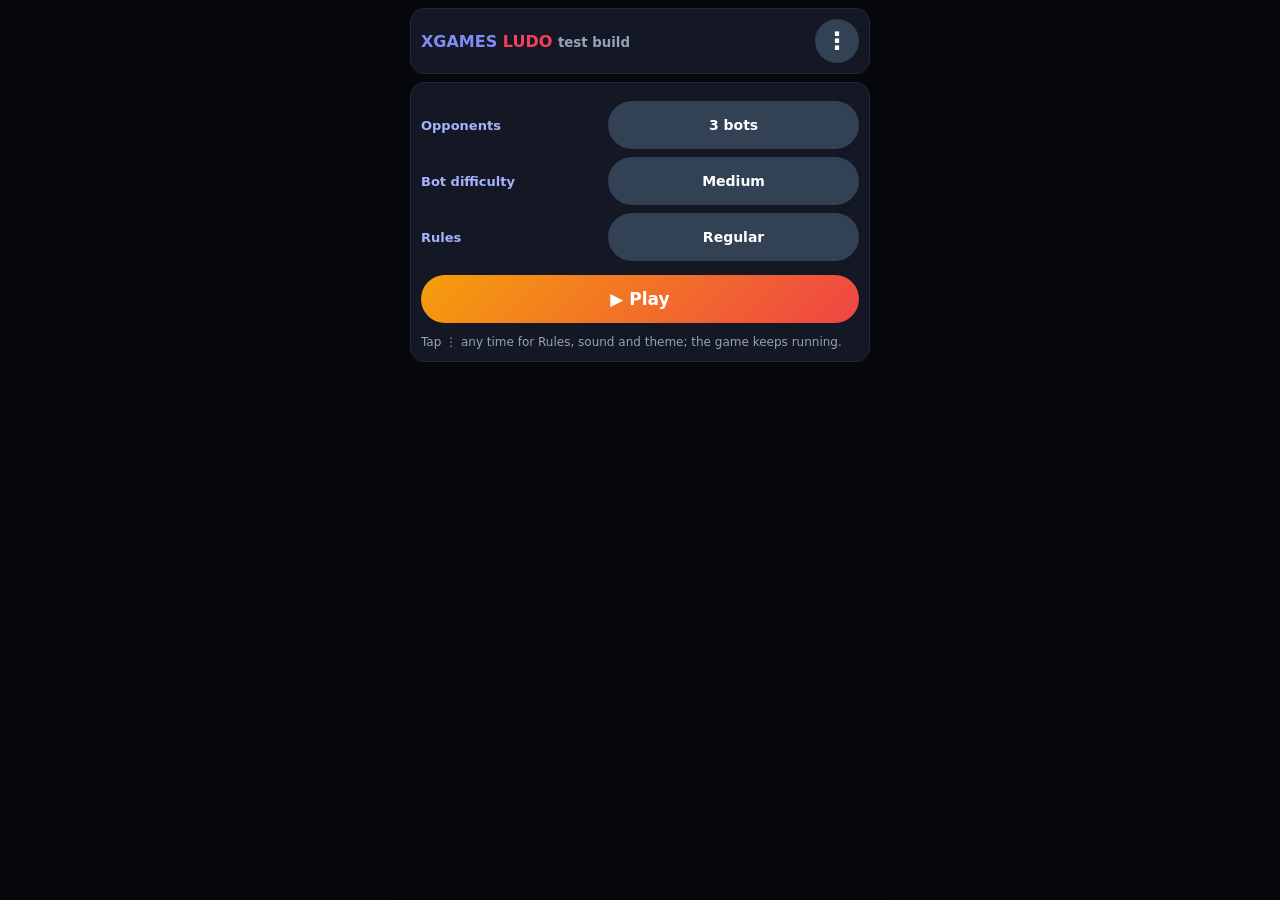
<file: ludo.html>
<!DOCTYPE html>
<html lang="en"><head><meta charset="UTF-8">
<meta name="viewport" content="width=device-width,initial-scale=1,maximum-scale=1,user-scalable=no">
<title>Xgames Ludo (test)</title>
<style>
*{box-sizing:border-box;-webkit-user-select:none;user-select:none;touch-action:manipulation}
body{margin:0;padding:8px;font-family:system-ui,-apple-system,'Segoe UI',Roboto,sans-serif;background:#07080c;color:#f1f5f9;display:flex;flex-direction:column;align-items:center;gap:8px;min-height:100vh}
.card{width:100%;max-width:460px;background:#141724;border:1px solid #23273a;border-radius:14px;padding:10px}
button{font:inherit;font-weight:700;font-size:14px;color:#fff;border:0;border-radius:99px;padding:8px 14px;min-height:48px;background:#334155;cursor:pointer}
button.go{background:linear-gradient(135deg,#f59e0b,#ef4444);font-size:17px;width:100%}
button.on{outline:3px solid #fbbf24;background:#3a2a14}
button:disabled{opacity:.35}
button.red{background:#dc2626}button.blue{background:#2563eb}
#menu{position:absolute;right:8px;top:calc(100% + 4px);min-width:210px;background:#0b0c12;border:1px solid #334155;border-radius:14px;padding:6px;box-shadow:0 10px 26px rgba(0,0,0,.6);z-index:30;display:flex;flex-direction:column;gap:4px}
#menu.hide{display:none!important}
#menu button{background:transparent;text-align:left;border-radius:10px;min-height:44px;padding:6px 12px;font-size:14px}
#menu button:active{background:#1e2433}
#menu button.danger{color:#fca5a5}
#menu hr{border:0;border-top:1px solid #23273a;margin:2px 4px;width:calc(100% - 8px)}
#cf{position:fixed;inset:0;background:rgba(0,0,0,.72);display:flex;align-items:center;justify-content:center;z-index:40;padding:20px}
.cbx{background:#141724;border:1px solid #334155;border-radius:16px;padding:18px;max-width:320px;width:100%;text-align:center}
.cbx p{margin:0 0 14px;font-size:14px;line-height:1.4}
.cbx .row{gap:10px}.cbx button{flex:1}
.row{display:flex;gap:8px;align-items:center;flex-wrap:wrap}.hide{display:none!important}
.opt{display:grid;grid-template-columns:1fr 1.4fr;gap:8px;align-items:center;margin-top:8px;color:#a5b4fc;font-weight:700;font-size:13px}
canvas{display:block;width:100%;height:auto;border-radius:12px;box-shadow:0 8px 22px rgba(0,0,0,.55)}
.cw{position:relative;margin-top:8px}
#dice{position:absolute;left:50%;top:50%;transform:translate(-50%,-50%);display:flex;gap:calc(var(--c)*.3);perspective:500px;pointer-events:none;opacity:0;transition:opacity .3s;--c:36px}
.cube{width:var(--c);height:var(--c);position:relative;transform-style:preserve-3d;transition:transform 1s cubic-bezier(.15,.7,.25,1)}
.f{position:absolute;inset:0;border-radius:22%;background:linear-gradient(145deg,#fff,#cbd5e1);box-shadow:inset 0 0 6px rgba(0,0,0,.3);display:grid;grid-template:repeat(3,1fr)/repeat(3,1fr);padding:14%;backface-visibility:hidden}
.f i{border-radius:50%;margin:10%}
.f i.p{background:radial-gradient(circle at 35% 30%,#475569,#0f172a)}
.pl{flex:1;min-width:70px;padding:6px;border-radius:10px;border:2px solid transparent;background:#0b0c12;font-size:12px;font-weight:800;text-align:center}
.pl.turn{border-color:#fbbf24}
#msg{min-height:34px;text-align:center;font-size:13px;color:#e2e8f0;padding:6px}
.how{font-size:12px;color:#94a3b8;line-height:1.5;margin-top:10px}
#rules{position:fixed;left:0;right:0;bottom:0;margin:0 auto;max-width:460px;max-height:62vh;display:flex;flex-direction:column;background:rgba(20,23,36,.97);border:1px solid #334155;border-bottom:0;border-radius:16px 16px 0 0;box-shadow:0 -8px 24px rgba(0,0,0,.5);z-index:20;transform:translateY(0);transition:transform .2s}
#rules.hide{display:flex!important;transform:translateY(105%);pointer-events:none}
.rh{display:flex;justify-content:space-between;align-items:center;padding:8px 12px;border-bottom:1px solid #23273a;font-weight:800;font-size:14px;color:#fbbf24}
.rh button{min-height:36px;padding:2px 14px;font-size:13px}
#rb{overflow-y:auto;padding:6px 12px 16px;-webkit-user-select:text;user-select:text}
#rb details{border-bottom:1px solid #1e2433;padding:6px 0}
#rb summary{font-weight:800;font-size:13px;color:#a5b4fc;cursor:pointer;min-height:32px;display:flex;align-items:center}
#rb ul{margin:4px 0 6px;padding-left:18px;font-size:12.5px;line-height:1.55;color:#cbd5e1}
#rb b{color:#fff}
</style></head><body>
<div class="card row" style="justify-content:space-between;position:relative;flex-wrap:nowrap"><b style="color:#818cf8">XGAMES <span style="color:#f43f5e">LUDO</span> <small style="color:#94a3b8">test build</small></b>
  <span class="row" style="gap:6px;flex-wrap:nowrap"><button id="mic" class="blue hide" aria-label="Microphone" style="min-height:44px;min-width:44px;padding:0 12px">🎙️</button><button id="menuBtn" aria-label="Menu" aria-expanded="false" style="min-height:44px;width:44px;padding:0;font-size:24px;line-height:1">⋮</button></span>
  <div id="menu" class="hide" role="menu">
    <button id="mRules">📖 Rules</button>
    <button id="mSnd">🔊 Sound: On</button>
    <button id="mThm">🎨 Theme: Classic</button>
    <hr><button id="mQuit" class="danger">⬅ Main menu</button>
  </div>
</div>

<div id="setup" class="card">
  <div class="opt"><span>Opponents</span><button id="oN"></button></div>
  <div class="opt"><span>Bot difficulty</span><button id="oL"></button></div>
  <div class="opt"><span>Rules</span><button id="oM"></button></div>
  <button class="go" id="start" style="margin-top:14px">▶ Play</button>
  <div class="how">Tap ⋮ any time for Rules, sound and theme; the game keeps running. <span style="display:none">Roll two dice. Tap a die or the total, then tap a glowing token. If only one move is possible, it plays automatically. A die showing 6 brings a token out and earns another throw. Land on an enemy token to send it home (safe stars are protected). When you use the total and a die's landing square holds an enemy, your token stops there and captures. Two of your tokens on a square make a block nobody can pass. Lock on the Stop: get two tokens onto your gold-ringed Stop square before anyone enters home.</span></div>
</div>

<div id="game" class="card hide">
  <div class="row" id="hud"></div>
  <div class="cw"><canvas id="cv" width="720" height="720"></canvas><div id="dice"></div></div>
  <div id="msg"></div>
  <div class="row" id="ctl" style="justify-content:center"></div>
</div>

<div id="cf" class="hide"><div class="cbx"><p id="cfMsg"></p><div class="row"><button id="cfNo">Stay</button><button id="cfYes" class="red">Leave</button></div></div></div>

<div id="rules" class="hide" role="dialog" aria-label="Ludo rules">
  <div class="rh"><span>📖 Ludo Rules</span><button id="rulesX">✕ Close</button></div>
  <div id="rb">
    <details open><summary>🎯 Goal &amp; dice</summary><ul>
      <li>Get all <b>4 tokens home</b> first. No exact roll needed to finish.</li>
      <li>Each turn you roll <b>two dice</b>. Use each die on any token, or tap <b>Total</b> to move one token both dice at once.</li>
      <li>Split dice freely: with a 3 and a 2, token A can take the 3 and token B the 2.</li>
      <li>A <b>6</b> on a die brings a token out of the yard (single die only, not the Total) and earns <b>another throw</b>.</li>
    </ul></details>
    <details><summary>⚔️ Captures</summary><ul>
      <li>Land on an enemy token to <b>send it home</b>. Tokens on a ★ are safe.</li>
      <li>A capture <b>stops that token dead</b>. It can't use the other die in the same roll; the leftover die can only move a <b>different</b> token.</li>
      <li>Using the Total, your token stops at the first square where one die alone would land on an enemy, captures there, and the other die stays free for another token.</li>
    </ul></details>
    <details><summary>🧱 Blocks &amp; safe stars</summary><ul>
      <li><b>Two of your tokens</b> on one square make a block. Nobody can pass it.</li>
      <li>★ squares (including each start square) can't be captured on.</li>
    </ul></details>
    <details><summary>🔒 Lock on the Stop</summary><ul>
      <li>Get <b>two tokens</b> onto your gold-ringed Stop square before anyone can enter home. Until you make the lock, home stays closed to you.</li>
    </ul></details>
    <details><summary>⚡ Auto-play</summary><ul>
      <li>One token on the board and no 6 rolled: the <b>Total</b> plays itself.</li>
      <li>Only one possible move: it plays itself too.</li>
      <li>Otherwise pick a die or Total, then tap a glowing token.</li>
    </ul></details>
  </div>
</div>

<script>
const $=id=>document.getElementById(id);
const COL=['#dc2626','#16a34a','#eab308','#2563eb'],NAME=['Red','Green','Yellow','Blue'];
const START=[1,14,27,40],BASE=[[0,0],[9,0],[9,9],[0,9]];
const HC=[[1,7,1,0],[7,1,0,1],[13,7,-1,0],[7,13,0,-1]];
const SAFE=new Set([1,14,27,40,9,22,35,48]);
const TH=[{n:'Classic',bg:'#f8fafc',ln:'#94a3b8'},{n:'Neon',bg:'#0f172a',ln:'#22d3ee'},{n:'Yard Wood',bg:'#f5e6c8',ln:'#92400e'}];
const T=[];
[[0,6,1,0,6],[6,5,0,-1,6],[7,0,1,0,2],[8,1,0,1,5],[9,6,1,0,6],[14,7,0,1,2],[13,8,-1,0,5],[8,9,0,1,6],[7,14,-1,0,2],[6,13,0,-1,5],[5,8,-1,0,6],[0,7,0,-1,1]]
 .forEach(([x,y,dx,dy,n])=>{for(let i=0;i<n;i++)T.push([x+dx*i,y+dy*i])});
const tidx=(c,p)=>(START[c]+p-1)%52;
const FT=['','translateZ(calc(var(--c)/2))','rotateX(90deg) translateZ(calc(var(--c)/2))','rotateY(90deg) translateZ(calc(var(--c)/2))','rotateY(-90deg) translateZ(calc(var(--c)/2))','rotateX(-90deg) translateZ(calc(var(--c)/2))','rotateY(180deg) translateZ(calc(var(--c)/2))'];
const PP={1:[4],2:[0,8],3:[0,4,8],4:[0,2,6,8],5:[0,2,4,6,8],6:[0,2,3,5,6,8]};
const ORI={1:[0,0],2:[-90,0],3:[0,-90],4:[0,90],5:[90,0],6:[0,180]};
$('dice').innerHTML=[0,1].map(()=>'<div class="cube">'+[1,2,3,4,5,6].map(v=>`<div class="f" style="transform:${FT[v]}">`+[0,1,2,3,4,5,6,7,8].map(k=>`<i class="${PP[v].includes(k)?'p':''}"></i>`).join('')+'</div>').join('')+'</div>').join('');
let spin=0;
function showDice(){spin++;$('dice').style.opacity=1;[...$('dice').children].forEach((c,n)=>{const o=ORI[G.dice[n]];c.style.transform=`rotateX(${o[0]+720*spin*(n?2:1)}deg) rotateY(${o[1]+360*(n?3:2)*spin}deg)`})}
function sizeDice(){const u=$('cv').clientWidth/15;$('dice').style.setProperty('--c',(u*1.1)+'px')}
window.addEventListener('resize',()=>{if(G)sizeDice()});
function pos(c,i,p){
  if(p===0){const b=BASE[c];return[b[0]+(i%2?4.5:1.5),b[1]+(i>1?4.5:1.5)]}
  if(p<=51){const t=T[tidx(c,p)];return[t[0]+.5,t[1]+.5]}
  if(p<=56){const h=HC[c],k=p-52;return[h[0]+h[2]*k+.5,h[1]+h[3]*k+.5]}
  return[7.5,7.5];
}

let S={n:3,lv:'medium',mode:'regular',th:0,snd:true},G=null;
const NET=window.__NET===true||new URLSearchParams(location.search).get('net')==='1',EMB=window!==window.parent;
let HOST=!NET,ME=0,SEATIDS=[];
const later=(fn,ms)=>{const g=G;setTimeout(()=>{if(g===G)fn()},ms)};
const who=s=>(G.names&&G.names[s])||(s===ME?'You':NAME[G.seats[s]]);
const msg=t=>$('msg').textContent=t;

let AC;
function sfx(f,d=.09,ty='sine'){
  if(!S.snd)return;
  try{AC=AC||new(window.AudioContext||window.webkitAudioContext)();
    const o=AC.createOscillator(),g=AC.createGain();o.type=ty;o.frequency.value=f;
    g.gain.value=.15;g.gain.exponentialRampToValueAtTime(.001,AC.currentTime+d);
    o.connect(g);g.connect(AC.destination);o.start();o.stop(AC.currentTime+d)}catch(e){}
}

function newGame(){
  const seats={2:[0,2],3:[0,1,2],4:[0,1,2,3]}[S.n+1];
  G={seats,tok:seats.map(()=>[0,0,0,0]),turn:0,dice:null,used:[0,0],chip:-1,unl:seats.map(()=>false),over:-1,six:false,bot:seats.map((_,i)=>i>0),rn:0};
}
function netGame(m){
  const cols={2:[0,2],3:[0,1,2],4:[0,1,2,3]}[m.seats.length];
  S.mode=m.mode==='lock'?'lock':'regular';S.lv=m.lv||'medium';
  HOST=m.host;SEATIDS=m.seats;ME=m.seats.findIndex(x=>x.id===m.me);
  G={seats:cols,tok:cols.map(()=>[0,0,0,0]),turn:0,dice:null,used:[0,0],chip:-1,unl:cols.map(()=>false),over:-1,six:false,bot:m.seats.map(x=>x.bot),names:m.seats.map(x=>x.name),rn:0};
}

function at(k){const o=[];G.seats.forEach((c,s)=>G.tok[s].forEach((p,j)=>{if(p>0&&p<=51&&tidx(c,p)===k)o.push([s,j])}));return o}
function blockAt(k,s){const by={};at(k).forEach(([s2])=>{if(s2!==s)by[s2]=(by[s2]||0)+1});return Object.values(by).some(n=>n>=2)}
const avail=d=>d<2?!G.used[d]:(!G.used[0]&&!G.used[1]);

function tryMove(s,i,ch){
  const c=G.seats[s],p=G.tok[s][i],v=ch.v;let np,via;
  if(p===0){if(ch.d>1||v!==6)return null;np=1}
  else{
    if(p===57)return null;
    np=Math.min(57,p+v);
    /* Capture stops the walk: when using the Total, if the square where either
       die alone would land holds a capturable enemy, the token stops and hits it
       there instead of walking on with the leftover steps. Nearest hit wins. */
    if(ch.d===2){
      const hits=[0,1].map(x=>({x,q:p+G.dice[x]})).filter(o=>o.q<np&&o.q<=51&&!SAFE.has(tidx(c,o.q))&&at(tidx(c,o.q)).some(([s2])=>s2!==s));
      if(hits.length){hits.sort((a,b)=>a.q-b.q);np=hits[0].q;via=hits[0].x}
    }
    if(S.mode==='lock'&&!G.unl[s]&&np>51)return null;
  }
  for(let q=p+1;q<=Math.min(np,51);q++)if(blockAt(tidx(c,q),s))return null;
  let cap=[];
  if(np<=51){const k=tidx(c,np);if(!SAFE.has(k))cap=at(k).filter(([s2])=>s2!==s)}
  return{np,cap,via};
}
function moves(s){
  const o=[];
  for(let d=0;d<3;d++){
    if(!avail(d))continue;
    const ch={d,v:d<2?G.dice[d]:G.dice[0]+G.dice[1]};
    G.tok[s].forEach((p,i)=>{
      if(G.lock&&G.lock.s===s&&G.lock.i===i)return;/* a token that just captured is done for this roll */
      const m=tryMove(s,i,ch);if(m)o.push({i,ch,...m});
    });
  }
  return o;
}

function doMove(s,i,ch,cb){
  const m=tryMove(s,i,ch);if(!m)return;
  G.busy=true;G.mv={s,i};
  if(ch.d===2){if(m.via!==undefined)G.used[m.via]=1;/* capture cut the Total short: only that die is spent */else G.used=[1,1]}
  else G.used[ch.d]=1;
  let cur=G.tok[s][i];
  const hop=()=>{
    cur++;G.tok[s][i]=cur;sfx(520,.04);render();
    if(cur<m.np)later(hop,150);else later(()=>land(s,i,m,cb),220);
  };
  hop();
}
function land(s,i,m,cb){
  G.mv=null;
  m.cap.forEach(([s2,j])=>G.tok[s2][j]=0);
  if(m.cap.length){G.lock={s,i};msg(who(s)+' sent a token home!');sfx(160,.2,'square')}
  if(S.mode==='lock'&&!G.unl[s]&&G.tok[s].filter(p=>p===51).length>=2){G.unl[s]=true;msg(who(s)+' made the lock. Home is open!');sfx(660,.25)}
  if(G.tok[s].every(p=>p===57))G.over=s;
  G.busy=false;cb();
}

function roll(){
  if(G.over>=0||G.dice)return;
  const r=()=>1+Math.floor(Math.random()*6);
  G.dice=[r(),r()];G.used=[0,0];G.chip=-1;G.lock=null;G.six=G.dice.includes(6);G.rn=(G.rn||0)+1;
  G.busy=true;showDice();
  [0,90,180,270].forEach(t=>later(()=>sfx(220+t/3,.05,'square'),t));
  msg(who(G.turn)+' is rolling…');
  later(()=>{G.busy=false;msg(who(G.turn)+' rolled '+G.dice[0]+' and '+G.dice[1]);after()},1000);
}

function endTurn(){
  if(G.over>=0)return;
  const again=G.six;
  G.dice=null;G.chip=-1;G.used=[0,0];G.lock=null;
  if(again)msg(who(G.turn)+' rolled a 6 and throws again');
  else G.turn=(G.turn+1)%G.seats.length;
  render();
  if(G.bot[G.turn]&&HOST)later(roll,900);
}

function chipMsg(){
  if(!G.dice||G.over>=0||G.bot[G.turn])return;
  const t=G.dice[0]+G.dice[1],b='Rolled '+G.dice[0]+' + '+G.dice[1]+' · ';
  msg(G.chip<0?b+'pick a die or Total':G.chip===2?'Using Total '+t+' (both dice) · tap a glowing token':'Using '+G.dice[G.chip]+' · tap a glowing token');
}
function pickAuto(ms){
  const s=G.turn;
  const active=G.tok[s].filter(p=>p>0&&p<57).length;
  if(active===1&&!G.dice.includes(6)&&!G.used[0]&&!G.used[1]){const t=ms.find(m=>m.ch.d===2);if(t)return t}
  const key=m=>m.ch.d+':'+G.tok[s][m.i];/* tokens sitting together (e.g. all in the yard) are one choice */
  return new Set(ms.map(key)).size===1?ms[0]:null;
}
function after(){
  if(G.over>=0){sfx(523,.2);sfx(784,.3);render();return}
  const ms=moves(G.turn);
  if(!ms.length){
    if(!G.used[0]&&!G.used[1])msg($('msg').textContent+(G.tok[G.turn].every(p=>p===0)?' · needs a 6 to leave the yard':' · no legal move'));
    render();if(HOST)later(endTurn,1100);return;
  }
  if(!G.bot[G.turn]){
    /* Auto-play: (a) one token on the board and no 6 -> take the Total;
       (b) otherwise, if every legal move is the same choice, play it. */
    const s=G.turn,pm=pickAuto(ms);
    if(pm){
      G.chip=pm.ch.d;G.busy=true;
      msg(who(s)+(pm.ch.d===2?' · one token, using the Total':' · only one move, playing it'));
      render();
      if(HOST)later(()=>{
        G.busy=false;
        const m2=G.turn===s&&G.dice&&G.over<0?pickAuto(moves(s)):null;
        if(m2)doMove(s,m2.i,m2.ch,after);else after();
      },700);
      return;
    }
    const ds=[...new Set(ms.map(m=>m.ch.d))];
    if(!ds.includes(G.chip))G.chip=ds.length===1?ds[0]:-1;
    chipMsg();render();
  }else{render();if(HOST)later(botMove,800)}
}

function danger(s,k){
  let n=0;
  G.seats.forEach((c2,s2)=>{if(s2===s)return;G.tok[s2].forEach(q=>{if(q>0&&q<=51){const d=(k-tidx(c2,q)+52)%52;if(d>=1&&d<=12)n++}})});
  return n;
}
function score(s,m){
  const c=G.seats[s],p=G.tok[s][m.i];
  let v=Math.random()*(S.lv==='easy'?100:S.lv==='medium'?6:1.5);
  if(S.lv==='easy')return v;
  v+=m.cap.length*50+(m.np===57?40:0)+(p===0?30:0)+m.np*.3;
  const k=m.np<=51?tidx(c,m.np):-1;
  if(k>=0&&SAFE.has(k))v+=8;
  if(m.np>51&&m.np<57)v+=10;
  if(S.mode==='lock'&&m.np===51)v+=25;
  if(S.lv==='hard'){
    if(k>=0&&!SAFE.has(k))v-=danger(s,k)*12;
    if(p>0&&p<=51&&!SAFE.has(tidx(c,p)))v+=danger(s,tidx(c,p))*8;
    if(k>=0&&G.tok[s].some((q,j)=>j!==m.i&&q>0&&q<=51&&tidx(c,q)===k))v+=6;
  }
  return v;
}
function botMove(){
  const s=G.turn,ms=moves(s);
  if(!ms.length){after();return}
  let best=ms[0],bs=-1e9;
  ms.forEach(m=>{const v=score(s,m);if(v>bs){bs=v;best=m}});
  doMove(s,best.i,best.ch,after);
}

function ui(){
  $('hud').innerHTML=G.seats.map((c,s)=>`<div class="pl ${s===G.turn&&G.over<0?'turn':''}" style="color:${COL[c]}">${who(s)}${G.bot[s]&&SEATIDS[s]&&!SEATIDS[s].bot?' 🤖':''}<br><span style="color:#fff">🏠 ${G.tok[s].filter(p=>p===57).length}/4</span></div>`).join('');
  if(NET&&HOST)$('hud').querySelectorAll('.pl').forEach((el,s)=>el.onclick=()=>seatMenu(s));
  const k=$('ctl');
  if(G.over>=0){
    msg('🏆 '+who(G.over)+(G.over?' wins':' win')+'!');
    if(NET){k.innerHTML='<span style="color:#94a3b8;font-size:13px">Game over. The host can tap Menu to go back to the room.</span>';return}
    k.innerHTML='<button class="go" id="again">🔁 Play again</button>';
    $('again').onclick=()=>{newGame();render()};return;
  }
  if(G.turn!==ME||G.bot[ME]){k.innerHTML='<span style="color:#94a3b8;font-size:13px">'+who(G.turn)+' is playing…</span>';return}
  if(!G.dice){k.innerHTML='<button class="go" id="rl">🎲 Roll the dice</button>';$('rl').onclick=()=>act({k:'roll'});return}
  const ml=moves(ME);
  k.innerHTML=[0,1,2].map(d=>`<button data-d="${d}" class="${G.chip===d?'on':''}" ${ml.some(m=>m.ch.d===d)?'':'disabled'}>${d<2?'🎲 '+G.dice[d]:'Total '+(G.dice[0]+G.dice[1])}</button>`).join('');
  k.querySelectorAll('button').forEach(b=>b.onclick=()=>{if(G.busy)return;act({k:'chip',d:+b.dataset.d})});
}

function draw(){
  const cx=$('cv').getContext('2d'),U=48,t=TH[S.th];
  cx.fillStyle=t.bg;cx.fillRect(0,0,720,720);
  for(let c=0;c<4;c++){
    const b=BASE[c];
    cx.fillStyle=COL[c];cx.fillRect(b[0]*U,b[1]*U,6*U,6*U);
    cx.fillStyle=t.bg;cx.fillRect((b[0]+.8)*U,(b[1]+.8)*U,4.4*U,4.4*U);
    for(let i=0;i<4;i++){const q=pos(c,i,0);cx.strokeStyle=COL[c];cx.lineWidth=3;cx.beginPath();cx.arc(q[0]*U,q[1]*U,U*.4,0,7);cx.stroke()}
  }
  const box=(x,y,f)=>{cx.fillStyle=f;cx.fillRect(x*U+1,y*U+1,U-2,U-2);cx.strokeStyle=t.ln;cx.lineWidth=1.5;cx.strokeRect(x*U+1,y*U+1,U-2,U-2)};
  T.forEach(([x,y])=>box(x,y,t.bg));
  for(let c=0;c<4;c++){
    const[x,y]=T[START[c]];box(x,y,COL[c]);
    for(let k=0;k<5;k++)box(HC[c][0]+HC[c][2]*k,HC[c][1]+HC[c][3]*k,COL[c]);
  }
  cx.font='24px system-ui';cx.textAlign='center';cx.textBaseline='middle';
  SAFE.forEach(k=>{cx.fillStyle=START.includes(k)?'#fff':t.ln;cx.fillText('★',(T[k][0]+.5)*U,(T[k][1]+.5)*U)});
  [[[6,6],[6,9]],[[6,6],[9,6]],[[9,6],[9,9]],[[6,9],[9,9]]].forEach(([a,b],c)=>{
    cx.fillStyle=COL[c];cx.beginPath();cx.moveTo(a[0]*U,a[1]*U);cx.lineTo(b[0]*U,b[1]*U);cx.lineTo(7.5*U,7.5*U);cx.fill();
  });
  if(S.mode==='lock')G.seats.forEach(c=>{const[x,y]=T[tidx(c,51)];cx.strokeStyle='#fbbf24';cx.lineWidth=4;cx.strokeRect(x*U+3,y*U+3,U-6,U-6)});
  const mp={};
  G.seats.forEach((c,s)=>G.tok[s].forEach((p,i)=>{if(p===57)return;const q=pos(c,i,p);(mp[q.join()]=mp[q.join()]||[]).push({c,s,i,p,q})}));
  const legal=(G.turn===ME&&!G.bot[ME]&&G.dice&&G.over<0&&!G.busy)?moves(ME).filter(m=>m.ch.d===G.chip):[];
  Object.values(mp).forEach(a=>a.forEach((o,n)=>{
    const off=a.length>1?(n-(a.length-1)/2)*.32:0,x=(o.q[0]+off)*U,y=o.q[1]*U-((G.mv&&G.mv.s===o.s&&G.mv.i===o.i)?U*.2:0);
    cx.fillStyle='rgba(0,0,0,.35)';cx.beginPath();cx.ellipse(x+2,o.q[1]*U+U*.3,U*.3,U*.11,0,0,7);cx.fill();
    cx.fillStyle=COL[o.c];cx.beginPath();cx.arc(x,y,U*.36,0,7);cx.fill();
    const gr=cx.createRadialGradient(x-U*.12,y-U*.14,U*.02,x,y,U*.38);gr.addColorStop(0,'rgba(255,255,255,.85)');gr.addColorStop(.35,'rgba(255,255,255,0)');gr.addColorStop(1,'rgba(0,0,0,.5)');
    cx.fillStyle=gr;cx.beginPath();cx.arc(x,y,U*.36,0,7);cx.fill();
    cx.lineWidth=3;cx.strokeStyle=(a.length>1&&o.p>0)?'#f97316':'#fff';cx.stroke();
    if(o.s===ME&&legal.some(m=>m.i===o.i)){cx.save();cx.shadowColor='#fde047';cx.shadowBlur=14;cx.strokeStyle='#fde047';cx.lineWidth=5;cx.beginPath();cx.arc(x,y,U*.47,0,7);cx.stroke();cx.restore()}
  }));
}
function render(){ui();draw();sizeDice();syncMenu();if(NET&&HOST&&G)parent.postMessage({t:'state',g:snap()},'*')}

$('cv').onclick=e=>{
  if(!G||G.turn!==ME||G.bot[ME]||!G.dice||G.over>=0||G.busy)return;
  if(G.chip<0){msg('Pick a die or Total first');return}
  const r=$('cv').getBoundingClientRect(),x=(e.clientX-r.left)/r.width*15,y=(e.clientY-r.top)/r.height*15;
  let best=null,bd=1.1;
  moves(ME).filter(m=>m.ch.d===G.chip).forEach(m=>{const q=pos(G.seats[ME],m.i,G.tok[ME][m.i]),d=Math.hypot(q[0]-x,q[1]-y);if(d<bd){bd=d;best=m}});
  if(best)act({k:'tap',i:best.i});
};

const snap=()=>({seats:G.seats,tok:G.tok,turn:G.turn,dice:G.dice,used:G.used,chip:G.chip,unl:G.unl,over:G.over,six:G.six,bot:G.bot,names:G.names,rn:G.rn,mv:G.mv,busy:G.busy,lock:G.lock,m:$('msg').textContent});
function act(a){if(NET&&!HOST)parent.postMessage({t:'act',a},'*');else handleAct(ME,a)}
function handleAct(s,a){
  if(!G||s<0||s!==G.turn||G.bot[s]||G.busy||G.over>=0)return;
  if(a.k==='roll'){roll();return}
  if(!G.dice)return;
  if(a.k==='chip'){const d=+a.d;if(![0,1,2].includes(d)||!moves(s).some(m=>m.ch.d===d))return;G.chip=G.chip===d?-1:d;chipMsg();render()}
  else if(a.k==='tap'){const m=moves(s).find(m=>m.i===a.i&&m.ch.d===G.chip);if(m)doMove(s,m.i,m.ch,after)}
}
function seatMenu(s){
  if(s===ME||!SEATIDS[s]||SEATIDS[s].bot)return;
  const k=$('ctl'),go=()=>{if(G.bot[s]&&G.turn===s&&!G.busy)later(G.dice?botMove:roll,600)};
  k.innerHTML='<span style="font-size:13px">'+who(s)+':</span><button id="a1">'+(G.bot[s]?'Give control back':'Bot plays for them')+'</button><button id="a2">Remove</button><button id="a3">Cancel</button>';
  $('a1').onclick=()=>{G.bot[s]=!G.bot[s];go();render()};
  $('a2').onclick=()=>{G.bot[s]=true;go();parent.postMessage({t:'kick',id:SEATIDS[s].id},'*');render()};
  $('a3').onclick=()=>render();
}
function loadState(g){
  const nr=g.dice&&(!G||g.rn!==G.rn);
  G=Object.assign({},g);const m=G.m;delete G.m;if(m!=null)msg(m);
  if(nr)showDice();
  if(HOST){G.busy=false;G.mv=null}
  render();
  if(HOST){if(G.dice)after();else if(G.bot[G.turn])later(roll,900)}
}
addEventListener('message',e=>{
  if(!NET||e.source!==parent)return;
  const m=e.data||{};
  if(m.t==='init'){netGame(m);$('game').classList.remove('hide');msg('');render();if(HOST&&G.bot[G.turn])later(roll,900)}
  else if(m.t==='state')loadState(m.g);
  else if(m.t==='mic')setMic(!!m.on);
  else if(m.t==='act'&&HOST&&G)handleAct(SEATIDS.findIndex(x=>x.id===m.id),m.a);
  else if(m.t==='bot'&&HOST&&G){const s=SEATIDS.findIndex(x=>x.id===m.id);if(s<0)return;G.bot[s]=m.on;render();if(m.on&&G.turn===s&&!G.busy)later(G.dice?botMove:roll,700)}
});
if(NET){$('setup').classList.add('hide');parent.postMessage({t:'ready'},'*')}
const cyc=(id,key,vals,fmt)=>{const b=$(id),f=()=>b.textContent=fmt(S[key]);b.onclick=()=>{S[key]=vals[(vals.indexOf(S[key])+1)%vals.length];f()};f()};
cyc('oN','n',[1,2,3],v=>v+(v>1?' bots':' bot'));
cyc('oL','lv',['easy','medium','hard'],v=>v[0].toUpperCase()+v.slice(1));
cyc('oM','mode',['regular','lock'],v=>v==='lock'?'Lock on the Stop':'Regular');
$('start').onclick=()=>{$('setup').classList.add('hide');$('game').classList.remove('hide');newGame();msg('Your throw');render()};
const menu=$('menu'),menuOpen=()=>!menu.classList.contains('hide');
const closeMenu=()=>{menu.classList.add('hide');$('menuBtn').setAttribute('aria-expanded','false')};
function syncMenu(){
  $('mSnd').textContent=S.snd?'🔊 Sound: On':'🔇 Sound: Off';
  $('mThm').textContent='🎨 Theme: '+TH[S.th].n;
  $('mQuit').classList.toggle('hide',!(EMB||G));
}
$('menuBtn').onclick=e=>{e.stopPropagation();if(menuOpen())closeMenu();else{syncMenu();menu.classList.remove('hide');$('menuBtn').setAttribute('aria-expanded','true')}};
addEventListener('click',e=>{if(menuOpen()&&!menu.contains(e.target))closeMenu()});
addEventListener('keydown',e=>{if(e.key==='Escape'){closeMenu();$('rules').classList.add('hide');$('cf').classList.add('hide')}});
$('mRules').onclick=()=>{closeMenu();$('rules').classList.toggle('hide')};
$('rulesX').onclick=()=>$('rules').classList.add('hide');
$('mSnd').onclick=()=>{S.snd=!S.snd;syncMenu()};
$('mThm').onclick=()=>{S.th=(S.th+1)%3;if(G)render();else syncMenu()};

function confirmBox(text,yes,fn){
  $('cfMsg').textContent=text;$('cfYes').textContent=yes;$('cf').classList.remove('hide');
  $('cfYes').onclick=()=>{$('cf').classList.add('hide');fn()};
  $('cfNo').onclick=()=>$('cf').classList.add('hide');
}
function leaveGame(){
  const go=()=>{if(EMB){parent.postMessage({t:'quit'},'*');return}G=null;$('game').classList.add('hide');$('setup').classList.remove('hide')};
  if(!G||G.over>=0){go();return}/* nothing to lose in setup or after the game ends */
  if(NET)confirmBox(HOST?'Send everyone back to the room? This match will end.':'Leave the room?',HOST?'Back to room':'Leave',go);
  else confirmBox('Leave this game and go back to the main menu?','Leave',go);
}
$('mQuit').onclick=()=>{closeMenu();leaveGame()};

/* voice: the mic lives in the voice-enabled room, so it only shows when net=1 */
if(NET)$('mic').classList.remove('hide');
$('mic').onclick=()=>parent.postMessage({t:'mic'},'*');
function setMic(on){const b=$('mic');b.textContent=on?'🎙️ Live':'🎙️';b.className=on?'red':'blue'}
</script></body></html>
</file>
